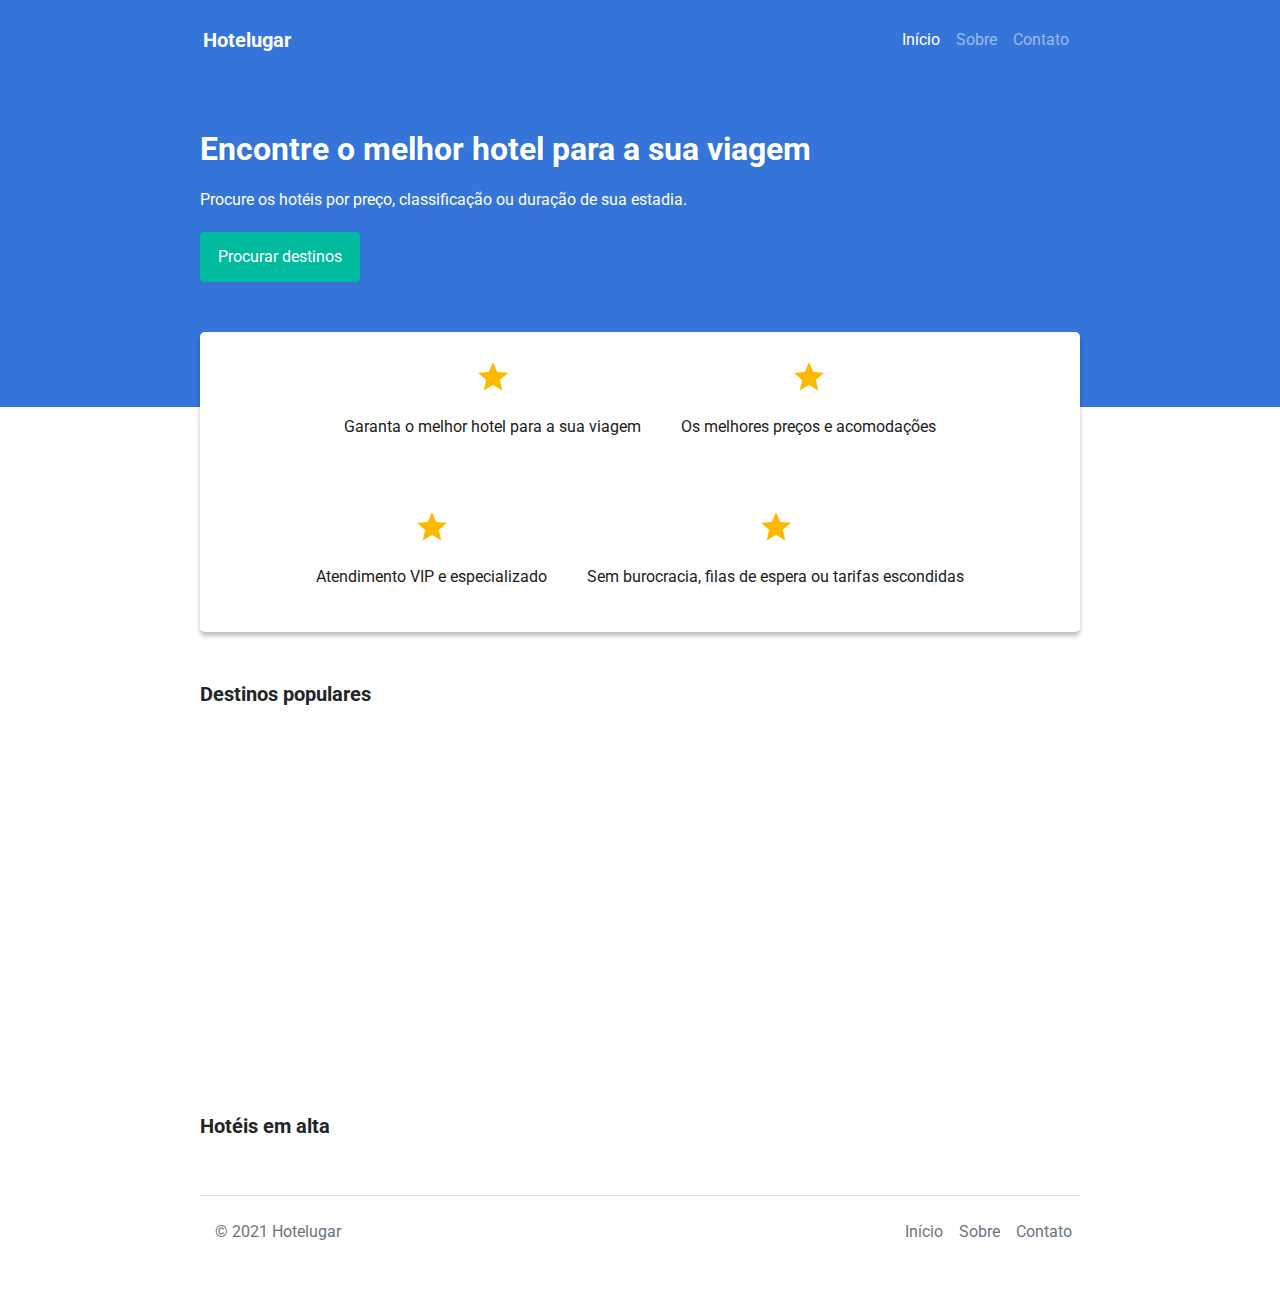
<file: view/pages/index/index.html>
<!DOCTYPE html>
<html lang="en">

<head>
    <meta charset="UTF-8">
    <meta http-equiv="X-UA-Compatible" content="IE=edge">
    <meta name="viewport" content="width=device-width, initial-scale=1">

    <link rel="stylesheet" href="https://stackpath.bootstrapcdn.com/bootstrap/4.1.3/css/bootstrap.min.css">
    <link rel="stylesheet" href="../../css/style.css">
    <link rel="stylesheet" href="./index.css">

    <title>Hotelugar | Bem-vindo</title>
</head>

<body>
    <!-- NavBar -->
    <nav class="navbar navbar-expand-lg navbar-dark bg-primary-color" role="navigation">
        <div class="container-fluid mg-100">
            <a href="../index/index.html" class="navbar-brand">Hotelugar</a>

            <div class="d-flex">
                <div class="collapse navbar-collapse" id="navbarNavDropdown">
                    <ul class="navbar-nav">
                        <li class="navbar-item">
                            <a href="../index/index.html" class="nav-link active" aria-current="page">Início</a>
                        </li>

                        <li class="navbar-item">
                            <a href="../about/about.html" class="nav-link">Sobre</a>
                        </li>

                        <li class="navbar-item">
                            <a href="../contact/contact.html" class="nav-link">Contato</a>
                        </li>
                    </ul>
                </div>

                <button 
                    class="navbar-toggler"
                    data-toggle="collapse"
                    data-target="#navbarNavDropdown"
                    type="button"
                >
                    <span class="navbar-toggler-icon"></span>
                </button>
            </div>
        </div>
    </nav>

    <!-- Container principal -->
    <div class="main-container bg-primary-color">
        <h1>Encontre o melhor hotel para a sua viagem</h1>
        <p>Procure os hotéis por preço, classificação ou duração de sua estadia.</p>
        <a class="btn bg-primary-color" href="#popular-hotels">Procurar destinos</a>
    </div>

    <!-- Container sobreposto -->
    <div class="overflow-container">
        <div class="overflow-card">
            <img class="overflow-card-icon" src="../../images/icons/star.png">
            <p class="overflow-card-text">Garanta o melhor hotel para a sua viagem</p>
        </div>

        <div class="overflow-card">
            <img class="overflow-card-icon" src="../../images/icons/star.png">
            <p class="overflow-card-text">Os melhores preços e acomodações</p>
        </div>

        <div class="overflow-card">
            <img class="overflow-card-icon" src="../../images/icons/star.png">
            <p class="overflow-card-text">Atendimento VIP e especializado</p>
        </div>

        <div class="overflow-card">
            <img class="overflow-card-icon" src="../../images/icons/star.png">
            <p class="overflow-card-text">Sem burocracia, filas de espera ou tarifas escondidas</p>
        </div>
    </div>

    <!-- Destinos populares -->
    <div class="index-section popular-destinations-section" id="popular-destinations">
        <h1 class="section-title" id="popular-destinations-carousel">Destinos populares</h1>

        <div class="popular-destinations-list"></div>
    </div>

    <!-- Hotéis em alta -->
    <div class="index-section popular-hotels-section" id="popular-hotels">
        <h1 class="section-title">Hotéis em alta</h1>

        <div class="popular-hotels-grid"></div>
    </div>

    <!-- Footer -->
    <div class="container-fluid bfooter">
        <footer class="d-flex flex-wrap justify-content-between align-items-center py-3 my-4 border-top">
            <p class="col-md-4 mb-0 text-muted">© 2021 Hotelugar</p>

            <ul class="nav">
                <li class="nav-item">
                    <a href="../index/index.html" class="nav-link px-2 text-muted">Início</a>
                </li>

                <li class="nav-item">
                    <a href="../about/about.html" class="nav-link px-2 text-muted">Sobre</a>
                </li>

                <li class="nav-item">
                    <a href="../contact/contact.html" class="nav-link px-2 text-muted">Contato</a>
                </li>
            </ul>
        </footer>
    </div>

    <script src="https://code.jquery.com/jquery-3.3.1.slim.min.js"></script>
    <script src="https://cdnjs.cloudflare.com/ajax/libs/popper.js/1.14.3/umd/popper.min.js"></script>
    <script src="https://stackpath.bootstrapcdn.com/bootstrap/4.1.3/js/bootstrap.min.js"></script>

    <script src="../../js/data.js"></script>
    <script src="./index.js"></script>
</body>

</html>
</file>
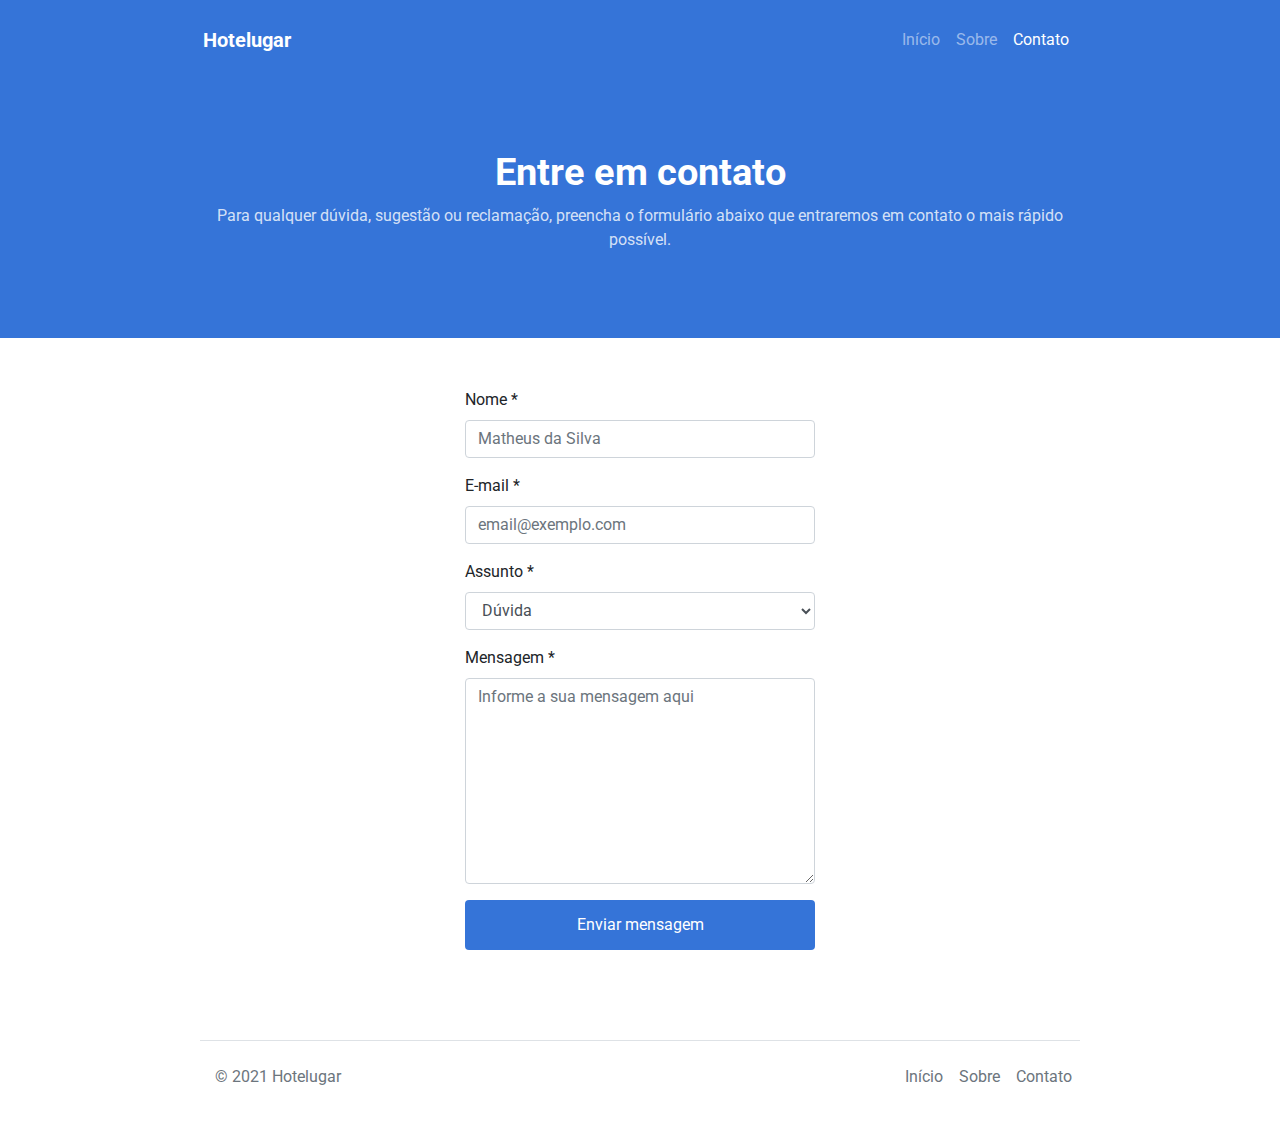
<file: view/pages/contact/contact.html>
<!DOCTYPE html>
<html lang="en">

<head>
    <meta charset="UTF-8">
    <meta http-equiv="X-UA-Compatible" content="IE=edge">
    <meta name="viewport" content="width=device-width, initial-scale=1.0">

    <link rel="stylesheet" href="https://stackpath.bootstrapcdn.com/bootstrap/4.1.3/css/bootstrap.min.css">
    <link rel="stylesheet" href="../../css/style.css">
    <link rel="stylesheet" href="./contact.css">

    <title>Hotelugar</title>
</head>

<body>
    <!-- NavBar -->
    <nav class="navbar navbar-expand-lg navbar-dark bg-primary-color" role="navigation">
        <div class="container-fluid mg-100">
            <a href="../index/index.html" class="navbar-brand">Hotelugar</a>

            <div class="d-flex">
                <div class="collapse navbar-collapse" id="navbarNavDropdown">
                    <ul class="navbar-nav">
                        <li class="navbar-item">
                            <a href="../index/index.html" class="nav-link" aria-current="page">Início</a>
                        </li>

                        <li class="navbar-item">
                            <a href="../about/about.html" class="nav-link">Sobre</a>
                        </li>

                        <li class="navbar-item">
                            <a href="../contact/contact.html" class="nav-link active">Contato</a>
                        </li>
                    </ul>
                </div>

                <button 
                    class="navbar-toggler"
                    data-toggle="collapse"
                    data-target="#navbarNavDropdown"
                    type="button"
                >
                    <span class="navbar-toggler-icon"></span>
                </button>
            </div>
        </div>
    </nav>

    <!-- Container principal -->
    <div class="main-container">
        <h1>Entre em contato</h1>
        <p>Para qualquer dúvida, sugestão ou reclamação, preencha o formulário abaixo que entraremos em contato o mais rápido possível.</p>
    </div>

    <!-- Formulário -->
    <form class="main-form" id="contact-form" onsubmit="handleContactMailSubmit(event)"> 
        <div class="mb-3 form-section">
            <label class="form-label">Nome *</label>
            <input required id="contact-form-name" type="text" class="form-control" placeholder="Matheus da Silva">
        </div>

        <div class="mb-3 form-section">
            <label class="form-label">E-mail *</label>
            <input required id="contact-form-email" type="email" class="form-control" placeholder="email@exemplo.com">
        </div>

        <div class="mb-3 form-section" style="width: 350px">
            <label class="form-label" for="guestCount">Assunto *</label>
            <select id="contact-form-subject" class="form-control">
                <option>Dúvida</option>
                <option>Sugestão</option>
                <option>Reclamação</option>
                <option>Outros assuntos</option>
            </select>
        </div>

        <div class="mb-3 form-section">
            <label class="form-label">Mensagem *</label>
            <textarea required id="contact-form-message" type="text" class="form-control" placeholder="Informe a sua mensagem aqui" rows="8"></textarea>
        </div>

        <div class="mb-3 form-section">
            <button class="btn" type="submit">Enviar mensagem</button>
        </div>
    </form>

    <!-- Footer -->
    <div class="container-fluid bfooter">
        <footer class="d-flex flex-wrap justify-content-between align-items-center py-3 my-4 border-top">
            <p class="col-md-4 mb-0 text-muted">© 2021 Hotelugar</p>

            <ul class="nav">
                <li class="nav-item">
                    <a href="../index/index.html" class="nav-link px-2 text-muted">Início</a>
                </li>

                <li class="nav-item">
                    <a href="../about/about.html" class="nav-link px-2 text-muted">Sobre</a>
                </li>

                <li class="nav-item">
                    <a href="../contact/contact.html" class="nav-link px-2 text-muted">Contato</a>
                </li>
            </ul>
        </footer>
    </div>

    <script src="https://code.jquery.com/jquery-3.3.1.slim.min.js"></script>
    <script src="https://cdnjs.cloudflare.com/ajax/libs/popper.js/1.14.3/umd/popper.min.js"></script>
    <script src="https://stackpath.bootstrapcdn.com/bootstrap/4.1.3/js/bootstrap.min.js"></script>

    <script src="./contact.js"></script>
</body>

</html>
</file>
<file: view/css/style.css>
@import url('https://fonts.googleapis.com/css2?family=Roboto&display=swap');

/* Configurações básicas */
* {
    font-family: 'Roboto', Arial;
}

:root {
    --primaryColor: #3574D8;
    --primaryGreen: #00BB9E;

    --primaryTextColor: #1C1C1C;
    --secondaryTextColor: #434343;
}

.bg-primary-color {
    background-color: var(--primaryColor);
}

.primary-color {
    color: var(--primaryColor);
}

/* Navbar */
.navbar {
    padding: 0 188px;

    height: 80px;
}

.navbar-brand {
    font-weight: bold;
}

/* Footer */
.bfooter {
    padding: 0 200px;
}

.bfooter > footer > p {
    width: 200px;
}

::-webkit-scrollbar {
    width: 10px;
    height: 10px;
}

::-webkit-scrollbar-track {
    border-radius: 5px;
    box-shadow: inset 0 0 10px #FFF;
}

::-webkit-scrollbar-thumb {
    background: rgba(0, 0, 0, .25);
    border-radius: 5px;
}

::-webkit-scrollbar-thumb:hover {
    background: rgba(0, 0, 0, .4);
}

/* Responsividade */
@media (max-width: 1024px) {
    .navbar {
        padding: 0 100px;
    }

    .bfooter {
        padding: 0 100px;
    }
}

@media (max-width: 800px) {
    .navbar {
        padding: 0 20px;
    }

    .bfooter {
        padding: 0 20px;
    }
}

@media (max-width: 420px) {
    .bfooter > footer {      
        display: flex;
        flex-direction: column;
        align-items: center;
        justify-content: center;
    }

    .bfooter > footer > p {
        text-align: center;
    }
}
</file>
<file: view/pages/index/index.css>
/* Container principal da página de início */
.main-container {
    padding: 50px 200px 125px 200px;

    color: #FFFFFF;
}

.main-container > h1 {
    font-size: 32px;
    font-weight: bold;
}

.main-container > p {
    font-size: 16px;
    font-weight: normal;

    margin: 20px 0;
}

.main-container > a {
    width: 160px;
    height: 50px;

    display: flex;
    justify-content: center;
    align-items: center;

    text-decoration: none;
    color: #FFFFFF;
    background-color: var(--primaryGreen);

    transition: all .2s linear;
}

.main-container > a:hover {
    color: var(--primaryGreen);
    background-color: #FFFFFF;
}

/* Container que sobrepõe o container principal da página de início */
.overflow-container {
    margin: 0 200px;
    margin-bottom: 25px;
    margin-top: -75px;

    background: white;
    border-radius: 5px;
    box-shadow: 0 4px 4px 0 rgba(0, 0, 0, .25);

    display: flex;
    flex-direction: row;
    justify-content: center;
    flex-wrap: wrap;
}

.overflow-card {
    height: 150px;

    padding: 20px;

    display: flex;
    flex-direction: column;
    justify-content: center; 
    align-items: center;
}

.overflow-card-icon {
    width: 36px;
    height: 36px;

    margin-bottom: 10px;
}

.overflow-card-text {
    width: 100%;

    text-align: center;

    margin-top: 10px;

    font-size: 16px;
    font-weight: normal;
    color: var(--primaryTextColor);
}

/* Seção dos hotéis populares */
.index-section {
    padding: 25px 200px;
    position: relative;
}

.index-section > h1 {
    font-size: 20px;
    font-weight: bold;
}

.popular-hotels-grid {
    column-gap: 10px;
    row-gap: 20px;

    display: grid;
    grid-template-columns: repeat(5, 1fr);
    grid-auto-columns: auto;
}

.popular-hotel-card {
    min-width: 220px;
    /* max-width: 250px; */

    border-radius: 5px;
}

.popular-hotel-card-image {
    height: 200px;

    border-top-left-radius: 5px;
    border-top-right-radius: 5px;
}

.popular-hotel-card-body {
    display: flex;
    flex-direction: column;

    justify-content: space-between;
}

.popular-hotel-card-button {
    color: var(--primaryGreen);
    border: 1px solid var(--primaryGreen);

    margin-top: 20px;
}

.popular-hotel-card-button:hover {
    color: #FFFFFF;
    border: 1px solid #FFFFFF;
    background: var(--primaryGreen);
}

.popular-hotel-card-title {
    font-size: 16px;

    margin-bottom: 5px;

    color: var(--primaryTextColor);
}

.popular-hotel-card-text {
    font-size: 12px;

    color: var(--secondaryTextColor);
}

.popular-hotel-card-rating-icon {
    width: 24px;
    height: 24px;
}

.popular-hotel-card-rating-value {
    font-size: 14px;

    padding: 0 15px 0 5px;
    margin: 0;

    color: var(--primaryTextColor);
}

.popular-destinations-list {
    width: 100%;
    height: 350px;

    display: flex;
    column-gap: 10px;

    overflow-x: auto;
}

.popular-destinations-card {
    position: relative;
    min-width: 242px;
    max-width: 252px;
    height: 333px;

    border-radius: 5px;

    background: grey;
    cursor: pointer;
}

.popular-destinations-card-image {
    width: 100%;
    height: 100%;

    object-fit: cover;
    border-radius: 5px;
}

.popular-destinations-card-container {
    position: absolute;
    bottom: 0;
    left: 0;

    display: flex;
    align-items: center;
    padding: 0 20px;

    width: 100%;
    height: 60px;

    background: linear-gradient(to bottom, rgba(0, 0, 0, 0) 0%, rgba(0, 0, 0, 1) 100%);

    border-bottom-left-radius: 5px;
    border-bottom-right-radius: 5px;
}

.popular-destinations-card-container > p {
    font-size: 20px;
    font-weight: bold;

    color: #FFF;
}

/* Responsividade */
@media (max-width: 1600px) {
    .popular-hotels-grid {
        grid-template-columns: repeat(4, 1fr);
    }
}

@media (max-width: 1300px) {
    .popular-hotels-grid {
        grid-template-columns: repeat(3, 1fr);
    }
}

@media (max-width: 900px) {
    .popular-hotels-grid {
        grid-template-columns: repeat(2, 1fr);
    }
}

@media (max-width: 500px) {
    .popular-hotels-grid {
        grid-template-columns: repeat(1, 1fr);
    }
}

@media (max-width: 1024px) {
    .main-container {
        padding: 50px 100px 125px 100px;
    }

    .overflow-container {
        margin: 0 100px;
        margin-top: -75px;
    }

    .index-section {
        padding: 50px 100px;
    }

    .popular-destination-list-back {
        left: calc(100px - 18px);
    }
    
    .popular-destination-list-next {
        right: calc(100px - 18px);
    }
}

@media (max-width: 800px) {
    .main-container {
        padding: 50px 20px 125px 20px;
    }

    .overflow-container {
        margin: 0 20px;
        margin-top: -75px;
    }

    .index-section {
        padding: 50px 20px;
    }
}
</file>
<file: view/pages/contact/contact.css>
.main-container {
    display: flex;
    flex-direction: column;
    justify-content: center;
    align-items: center;

    padding: 70px 200px;

    background: var(--primaryColor);
}

.main-container > h1 {
    font-size: 38px;
    font-weight: bold;

    text-align: center;

    color: #FFFFFF;
}

.main-container > p {
    font-size: 16px;
    font-weight: normal;

    text-align: center;

    color: rgba(255, 255, 255, .8);
}

.main-form {
    display: flex;
    flex-direction: column;
    justify-content: center;
    align-items: center;

    width: 100%;

    padding: 50px 0;
}

.main-form > div > input, .main-form > div > select {
    min-width: 350px;
    width: 100%;
}

.main-form > div > select > option {
    width: 350px;
}

.main-form > div > textarea {
    width: 350px;
}

.main-form > div > button {
    height: 50px;
    width: 350px;
    
    color: #FFFFFF;
    background: var(--primaryColor);

    transition: all .2s linear;
}

.main-form > div > button:hover {
    color: var(--primaryColor);
    background: #FFFFFF;
    border: 1px solid var(--primaryColor);
}

@media (max-width: 1024px) {
    .main-container {
        padding: 70px 100px;
    }
}

@media (max-width: 800px) {
    .main-container {
        padding: 70px 20px;
    }
}

@media (max-width: 420px) {
    .main-form > div > input {
        width: 250px;
    }
    
    .main-form > div > textarea {
        width: 250px;
    }
    
    .main-form > div > button {
        width: 250px;
    }
}

@media (max-width: 250px) {
    .main-form > div > input {
        width: 150px;
    }
    
    .main-form > div > textarea {
        width: 150px;
    }
    
    .main-form > div > button {
        width: 150px;
    }
}
</file>
